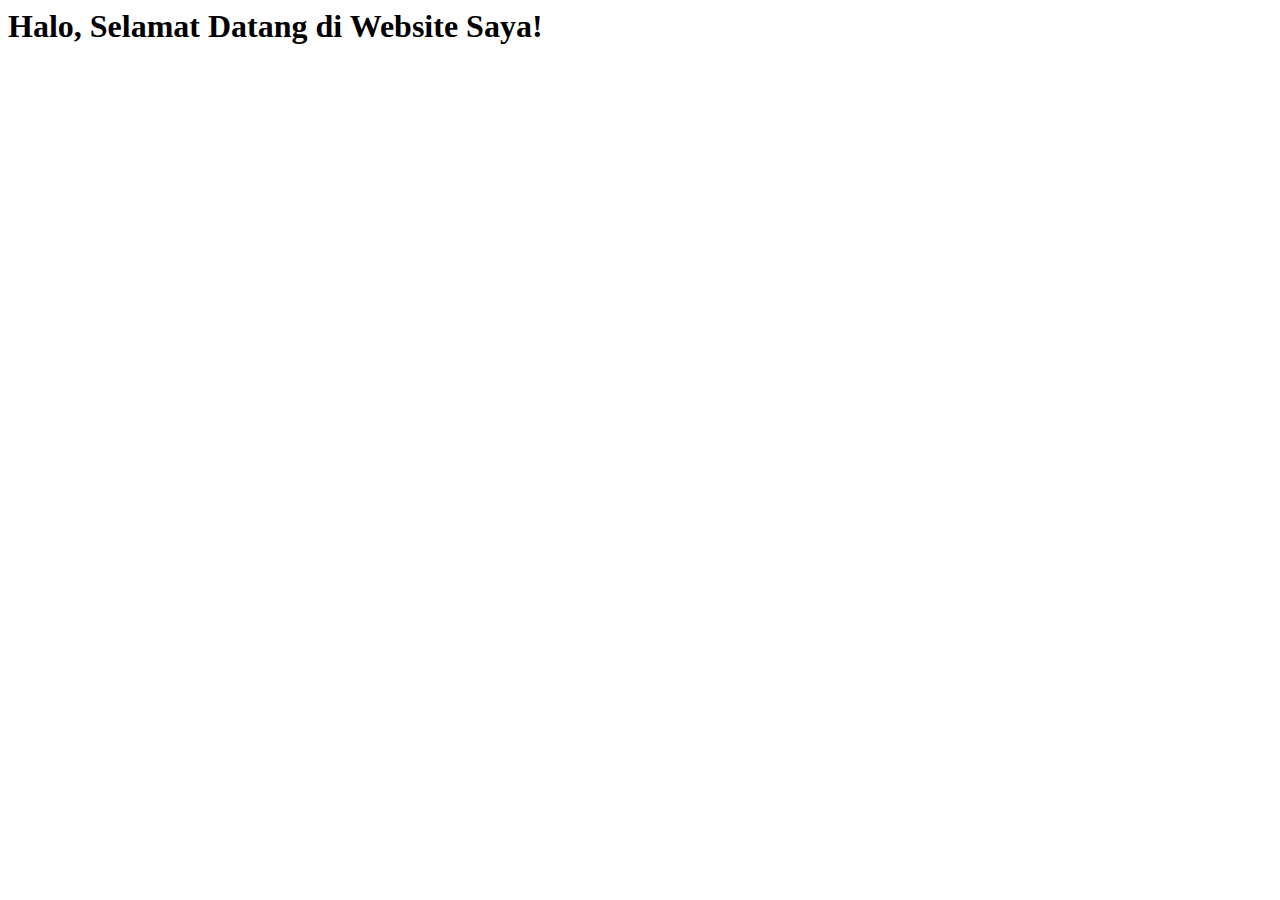
<file: templates/index.html>
<html>
  <head>
    <meta charset="UTF-8" />
    <meta name="viewport" content="width=device-width, initial-scale=1.0" />
    <title>Home</title>
  </head>
  <body>
    <h1>Halo, Selamat Datang di Website Saya!</h1>
  </body>
</html>
</file>
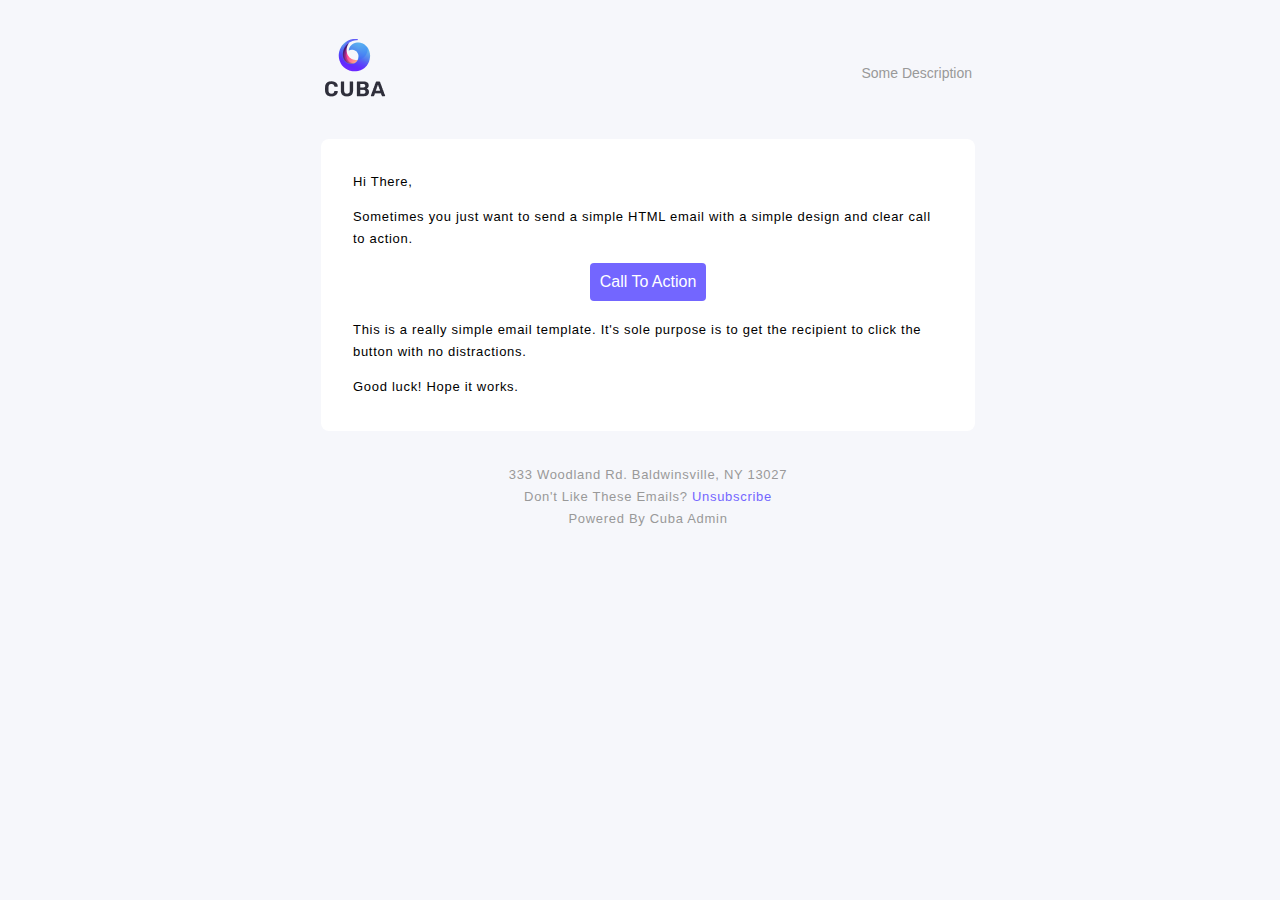
<file: static/halaman/template/basic-template.html>
<!DOCTYPE html>
<html lang="en">
  <head>
    <meta http-equiv="Content-Type" content="text/html; charset=UTF-8">
    <meta http-equiv="X-UA-Compatible" content="IE=edge">
    <meta name="viewport" content="width=device-width, initial-scale=1.0">
    <meta name="description" content="Cuba admin is super flexible, powerful, clean &amp; modern responsive bootstrap 5 admin template with unlimited possibilities.">
    <meta name="keywords" content="admin template, Cuba admin template, dashboard template, flat admin template, responsive admin template, web app">
    <meta name="author" content="pixelstrap">
    <link rel="icon" href="../assets/images/favicon.png" type="image/x-icon">
    <link rel="shortcut icon" href="../assets/images/favicon.png" type="image/x-icon">
    <title>Basic Email Cuba - Premium Admin Template</title>
    <link href="https://fonts.googleapis.com/css?family=Work+Sans:100,200,300,400,500,600,700,800,900" rel="stylesheet">
    <link href="https://fonts.googleapis.com/css?family=Nunito:200,200i,300,300i,400,400i,600,600i,700,700i,800,800i,900,900i" rel="stylesheet">
    <link href="https://fonts.googleapis.com/css?family=Poppins:100,100i,200,200i,300,300i,400,400i,500,500i,600,600i,700,700i,800,800i,900,900i" rel="stylesheet">
    <style type="text/css">
      body{
      font-family: Rubik, sans-serif;
      background-color: #f6f7fb;
      display: block;
      width: 650px;
      padding: 0 12px;
      }
      a{
      text-decoration: none;
      }
      span {
      font-size: 14px;
      }
      p {
        font-size: 13px;
        line-height: 1.7;
        letter-spacing: 0.7px;
        margin-top: 0;
      }
      .text-center{
      text-align: center
      }
      @media only screen and (max-width: 767px){
        body{
            width: auto;
            margin: 20px auto;
        }
        .logo-sec{
          width: 500px !important;
        }
      }
      @media only screen and (max-width: 575px){
        .logo-sec{
          width: 400px !important;
        }
      }
      @media only screen and (max-width: 480px){
        .logo-sec{
          width: 300px !important;
        }
      }
      @media only screen and (max-width: 360px){
        .logo-sec{
          width: 250px !important;
        }
      }
    </style>
  </head>
  <body style="margin: 30px auto;">
    <table style="width: 100%">
      <tbody>
        <tr>
          <td>
            <table style="background-color: #f6f7fb; width: 100%">
              <tbody>
                <tr>
                  <td>
                    <table style="margin: 0 auto; margin-bottom: 30px">
                      <tbody>
                        <tr class="logo-sec" style="display: flex; align-items: center; justify-content: space-between; width: 650px;">
                          <td><img class="img-fluid" src="../assets/images/other-images/logo-login.png" alt=""></td>
                          <td style="text-align: right; color:#999"><span>Some Description</span></td>
                        </tr>
                      </tbody>
                    </table>
                    <table style="margin: 0 auto; background-color: #fff; border-radius: 8px">
                      <tbody>
                        <tr>
                          <td style="padding: 30px"> 
                            <p>Hi There,</p>
                            <p>Sometimes you just want to send a simple HTML email with a simple design and clear call to action.</p>
                            <div class="text-center"><a href="contacts.html" style="padding: 10px; background-color: #7366ff; color: #fff; display: inline-block; border-radius: 4px; margin-bottom: 18px">Call To Action </a></div>
                            <p>This is a really simple email template. It's sole purpose is to get the recipient to click the button with no distractions.</p>
                            <p style="margin-bottom: 0">Good luck! Hope it works.</p>
                          </td>
                        </tr>
                      </tbody>
                    </table>
                    <table style="margin: 0 auto; margin-top: 30px">
                      <tbody>       
                        <tr style="text-align: center">
                          <td> 
                            <p style="color: #999; margin-bottom: 0">333 Woodland Rd. Baldwinsville, NY 13027</p>
                            <p style="color: #999; margin-bottom: 0">Don't Like These Emails? <a href="#" style="color: #7366ff">Unsubscribe</a></p>
                            <p style="color: #999; margin-bottom: 0">Powered By Cuba Admin</p>
                          </td>
                        </tr>
                      </tbody>
                    </table>
                  </td>
                </tr>
              </tbody>
            </table>
          </td>
        </tr>
      </tbody>
    </table>
  </body>
</html>
</file>
